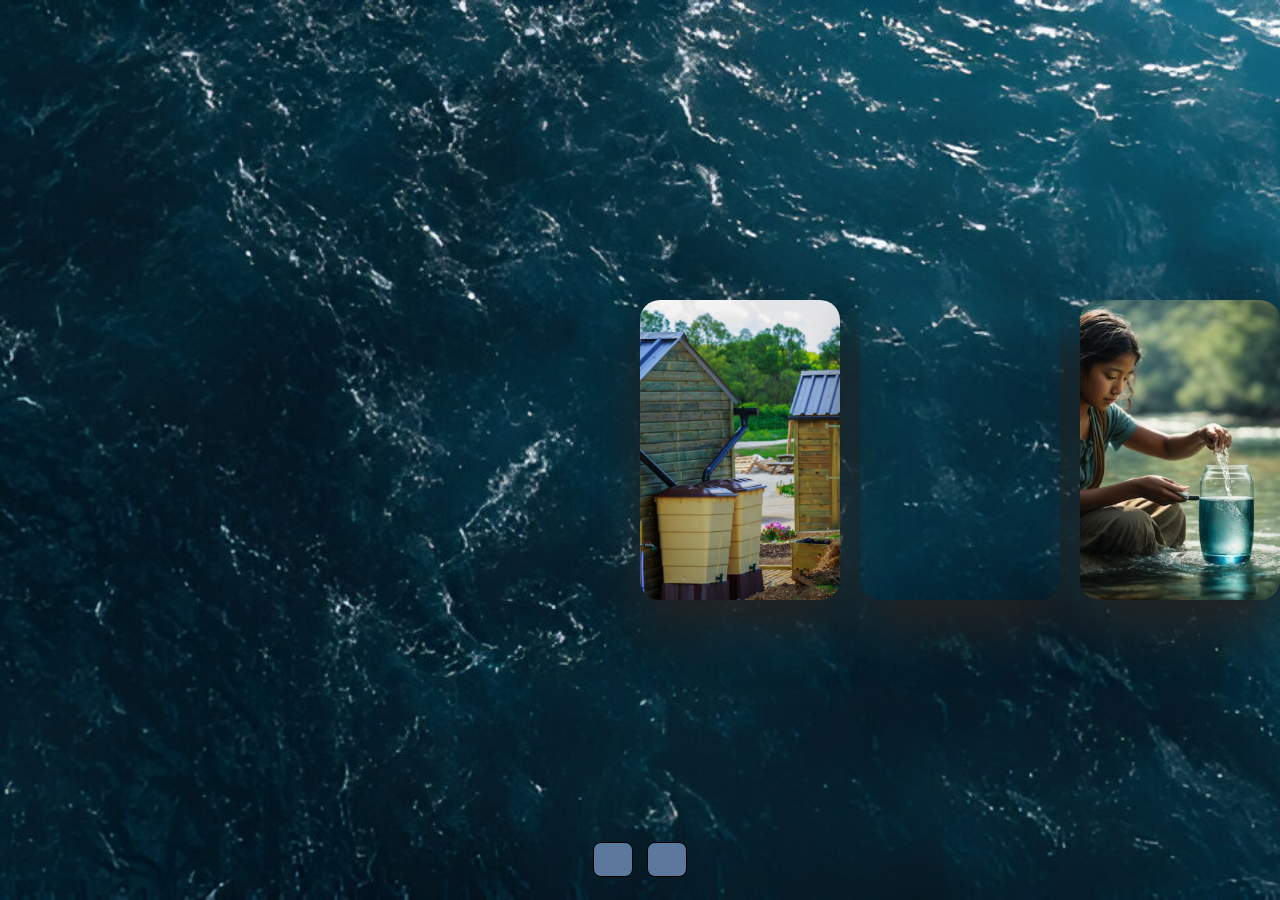
<file: image slider/index.html>
<!DOCTYPE html>
<html lang="en">
<head>
    <meta charset="UTF-8">
    <meta name="viewport" content="width=device-width, initial-scale=1.0">
    <title>Water Availability</title>
    <link rel="stylesheet" href="style.css">
    <meta name="viewport" content="width=device-width, initial-scale=1.0">
</head>
<body>
    <div class="container">
        <div class="slide">
            <div class="item" style="background-image: url(images/sona.jpg);">
                <div class="content">
                    <div class="name">Water Conservation Tips</div>
                    <div class="des">"Conserve water by fixing leaks, using water-efficient fixtures, and collecting rainwater. Limit shower time, water plants in the early morning, and choose native plants to reduce irrigation needs."</div>
                    <a href="Subpages/Water-Conservation.html"><button>See More</button></a>
                </div>
            </div>
            <div class="item" style="background-image: url(images/ocean.jpg);">
                <div class="content">
                    <div class="name">Local Water Sources</div>
                    <div class="des">"Discover and learn about nearby rivers, lakes, and groundwater sources. Understand their current health, importance to the ecosystem, and how community efforts can protect these vital water resources."</div>
                    <button>See More</button>
                </div>
            </div>
            <div class="item" style="background-image: url(images/water.jpg);">
                <div class="content">
                    <div class="name">Rainwater Harvesting</div>
                    <div class="des">"Rainwater harvesting captures and stores rain for later use, reducing dependency on groundwater. It’s an eco-friendly way to conserve water, suitable for irrigation, cleaning, and even drinking when properly filtered."</div>
                    <button>See More</button>
                </div>
            </div>
            <div class="item" style="background-image: url(https://i.ibb.co/Bq4Q0M8/img4.jpg);">
                <div class="content">
                    <div class="name">Community clean up</div>
                    <div class="des">"Join local community clean-ups to protect water sources from pollution. These events help restore rivers, lakes, and wetlands, improving water quality and preserving habitats for future generations."</div>
                    <button>See More</button>
                </div>
            </div>
            <div class="item" style="background-image: url(images/watwe.jpeg);">
                <div class="content">
                    <div class="name">Water Literacy Program</div>
                    <div class="des">"The Water Literacy Program educates communities on sustainable water practices, water cycle basics, and conservation techniques. It empowers individuals to make informed choices, fostering a culture of water stewardship."</div>
                    <button>See More</button>
                </div>
            </div>
            <div class="item" style="background-image: url(images/babu.jpg);">
                <div class="content">
                    <div class="name">Rainwater Harvesting Kit</div>
                    <div class="des">"A Rainwater Harvesting Kit provides essential tools to collect and store rainwater effectively. Kits often include filters, storage tanks, pipes, and connectors, making it easy to conserve water for household or garden use."</div>
                    <button>See More</button>
                </div>
            </div>
        </div>

        <div class="button">
            <button class="prev"><i class="fa-solid fa-arrow-left"></i></button>
            <button class="next"><i class="fa-solid fa-arrow-right"></i></button>
        </div>
    </div>

    <script src="script.js"></script>
</body>
</html>
</file>
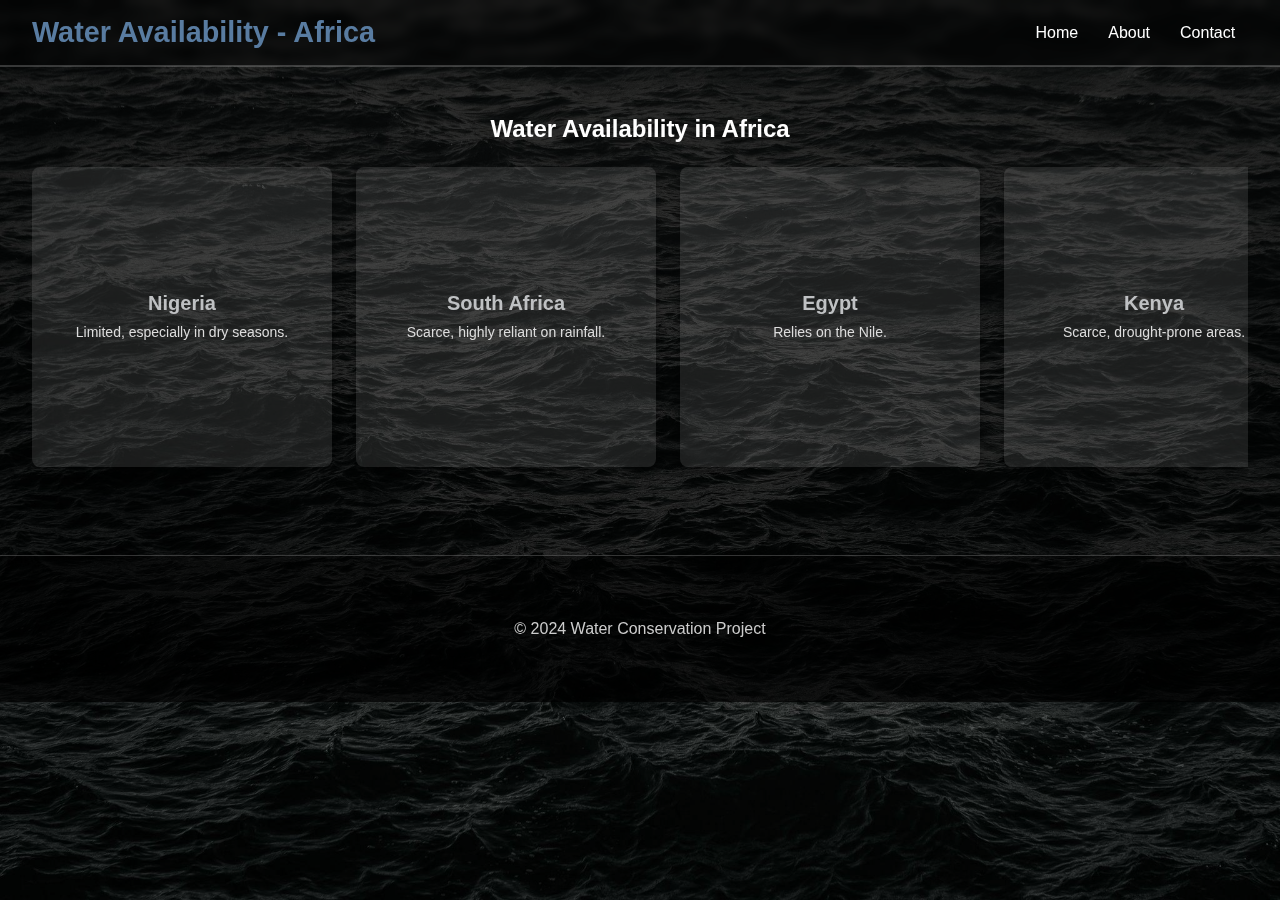
<file: region-africa.html>
<!DOCTYPE html>
<html lang="en">
<head>
    <meta charset="UTF-8">
    <meta name="viewport" content="width=device-width, initial-scale=1.0">
    <link rel="stylesheet" href="style.css">
    <title>Water Availability in Africa</title>
    <style>
        .modal { display: none; position: fixed; top: 0; left: 0; width: 100%; height: 100%; background-color: rgba(0, 0, 0, 0.8); justify-content: center; align-items: center; z-index: 10; }
        .modal-content { background: #fff; padding: 20px; border-radius: 10px; width: 80%; max-width: 500px; color: #000; text-align: left; }
        .close-btn { float: right; cursor: pointer; color: #333; }
    </style>
</head>
<body>
    <header>
        <div class="logo">Water Availability - Africa</div>
        <nav>
            <a href="index.html">Home</a>
            <a href="#about">About</a>
            <a href="#contact">Contact</a>
        </nav>
    </header>

    <section id="water-availability" class="water-data">
        <h2>Water Availability in Africa</h2>
        <div class="country-grid">
            <div class="country-card" onclick="openModal('modal-nigeria')">
                <div class="country-content">
                    <h3>Nigeria</h3>
                    <p>Limited, especially in dry seasons.</p>
                </div>
            </div>
            <div class="country-card" onclick="openModal('modal-southafrica')">
                <div class="country-content">
                    <h3>South Africa</h3>
                    <p>Scarce, highly reliant on rainfall.</p>
                </div>
            </div>
            <div class="country-card" onclick="openModal('modal-egypt')">
                <div class="country-content">
                    <h3>Egypt</h3>
                    <p>Relies on the Nile.</p>
                </div>
            </div>
            <div class="country-card" onclick="openModal('modal-kenya')">
                <div class="country-content">
                    <h3>Kenya</h3>
                    <p>Scarce, drought-prone areas.</p>
                </div>
            </div>
            <div class="country-card" onclick="openModal('modal-morocco')">
                <div class="country-content">
                    <h3>Morocco</h3>
                    <p>Low, dependent on rainfall.</p>
                </div>
            </div>
        </div>
    </section>

    <!-- Modals for Africa Countries -->
    <div id="modal-nigeria" class="modal">
        <div class="modal-content">
            <span class="close-btn" onclick="closeModal('modal-nigeria')">&times;</span>
            <h3>Nigeria</h3>
            <p><strong>Water Availability:</strong> Limited, especially in dry seasons.</p>
            <p><strong>Sources:</strong> Rivers, groundwater.</p>
            <p><strong>Challenges:</strong> Pollution, seasonal scarcity.</p>
            <p><strong>Management:</strong> Government-led urban water programs.</p>
        </div>
    </div>
    <div id="modal-southafrica" class="modal">
        <div class="modal-content">
            <span class="close-btn" onclick="closeModal('modal-southafrica')">&times;</span>
            <h3>South Africa</h3>
            <p><strong>Water Availability:</strong> Scarce, highly reliant on rainfall.</p>
            <p><strong>Sources:</strong> Dams, rivers.</p>
            <p><strong>Challenges:</strong> Drought, aging infrastructure.</p>
            <p><strong>Management:</strong> Advanced water conservation methods.</p>
        </div>
    </div>
    <div id="modal-egypt" class="modal">
        <div class="modal-content">
            <span class="close-btn" onclick="closeModal('modal-egypt')">&times;</span>
            <h3>Egypt</h3>
            <p><strong>Water Availability:</strong> Relies on the Nile.</p>
            <p><strong>Sources:</strong> Nile River.</p>
            <p><strong>Challenges:</strong> Pollution, water-intensive agriculture.</p>
            <p><strong>Management:</strong> Nile basin management policies.</p>
        </div>
    </div>
    <div id="modal-kenya" class="modal">
        <div class="modal-content">
            <span class="close-btn" onclick="closeModal('modal-kenya')">&times;</span>
            <h3>Kenya</h3>
            <p><strong>Water Availability:</strong> Scarce, drought-prone areas.</p>
            <p><strong>Sources:</strong> Rivers, lakes.</p>
            <p><strong>Challenges:</strong> Seasonal droughts, waterborne diseases.</p>
            <p><strong>Management:</strong> Rainwater harvesting programs.</p>
        </div>
    </div>
    <div id="modal-morocco" class="modal">
        <div class="modal-content">
            <span class="close-btn" onclick="closeModal('modal-morocco')">&times;</span>
            <h3>Morocco</h3>
            <p><strong>Water Availability:</strong> Low, dependent on rainfall.</p>
            <p><strong>Sources:</strong> Rivers, reservoirs.</p>
            <p><strong>Challenges:</strong> Climate change, pollution.</p>
            <p><strong>Management:</strong> Water-saving agricultural practices.</p>
        </div>
    </div>

    <footer>
        <p>&copy; 2024 Water Conservation Project</p>
    </footer>

    <!-- JavaScript for Modal -->
    <script>
        function openModal(modalId) {
            document.getElementById(modalId).style.display = 'flex';
        }

        function closeModal(modalId) {
            document.getElementById(modalId).style.display = 'none';
        }

        window.onclick = function(event) {
            const modals = document.querySelectorAll('.modal');
            modals.forEach(modal => {
                if (event.target === modal) {
                    modal.style.display = 'none';
                }
            });
        }
    </script>
</body>
</html>
</file>
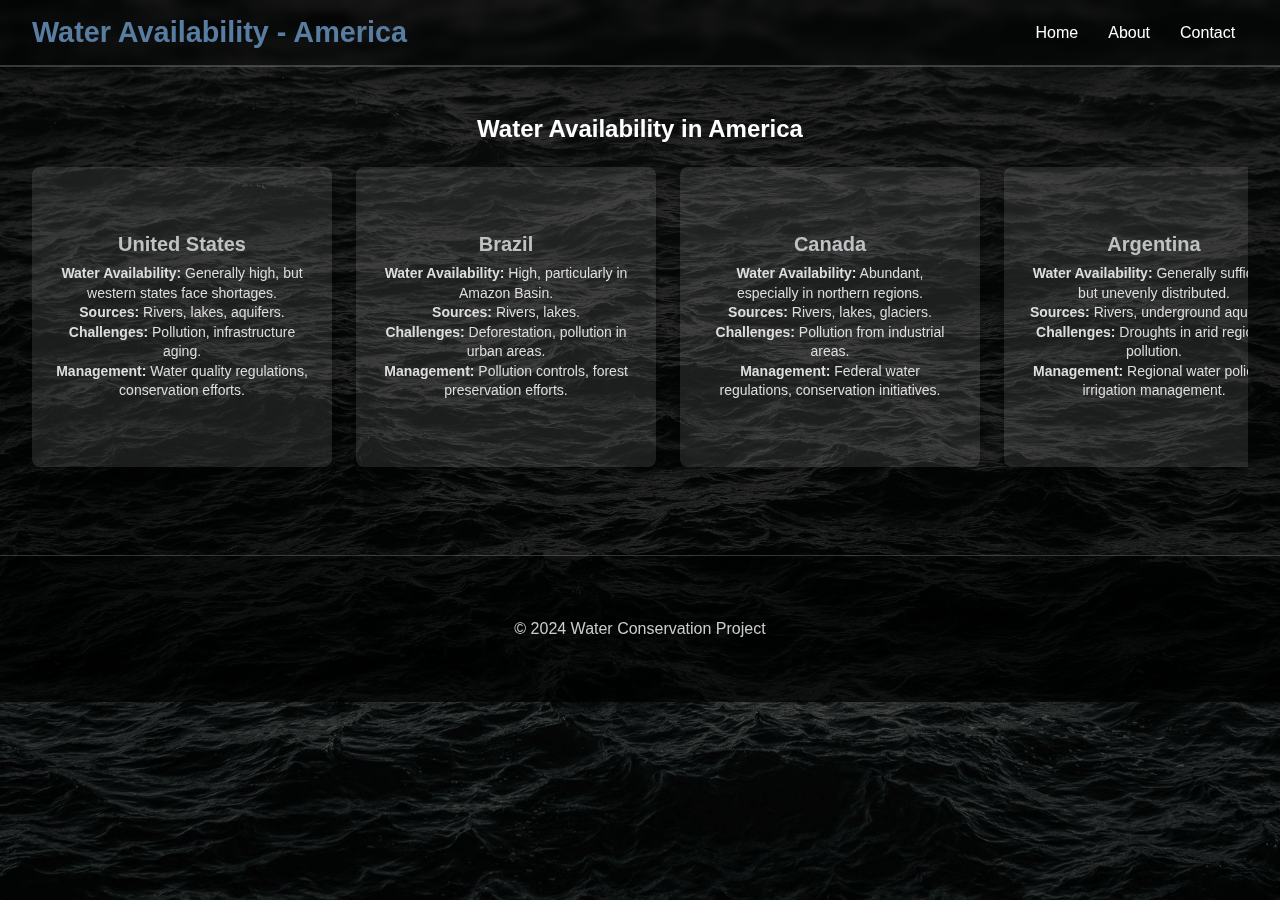
<file: region-america.html>
<!DOCTYPE html>
<html lang="en">
<head>
    <meta charset="UTF-8">
    <meta name="viewport" content="width=device-width, initial-scale=1.0">
    <link rel="stylesheet" href="style.css">
    <title>Water Availability in America</title>
</head>
<body>
    <header>
        <div class="logo">Water Availability - America</div>
        <nav>
            <a href="index.html">Home</a>
            <a href="#about">About</a>
            <a href="#contact">Contact</a>
        </nav>
    </header>

    <section id="water-availability" class="water-data">
        <h2>Water Availability in America</h2>
        <div class="country-grid">
            <div class="country-card">
                <div class="country-content">
                    <h3>United States</h3>
                    <p><strong>Water Availability:</strong> Generally high, but western states face shortages.</p>
                    <p><strong>Sources:</strong> Rivers, lakes, aquifers.</p>
                    <p><strong>Challenges:</strong> Pollution, infrastructure aging.</p>
                    <p><strong>Management:</strong> Water quality regulations, conservation efforts.</p>
                </div>
            </div>
            <div class="country-card">
                <div class="country-content">
                    <h3>Brazil</h3>
                    <p><strong>Water Availability:</strong> High, particularly in Amazon Basin.</p>
                    <p><strong>Sources:</strong> Rivers, lakes.</p>
                    <p><strong>Challenges:</strong> Deforestation, pollution in urban areas.</p>
                    <p><strong>Management:</strong> Pollution controls, forest preservation efforts.</p>
                </div>
            </div>
            <div class="country-card">
                <div class="country-content">
                    <h3>Canada</h3>
                    <p><strong>Water Availability:</strong> Abundant, especially in northern regions.</p>
                    <p><strong>Sources:</strong> Rivers, lakes, glaciers.</p>
                    <p><strong>Challenges:</strong> Pollution from industrial areas.</p>
                    <p><strong>Management:</strong> Federal water regulations, conservation initiatives.</p>
                </div>
            </div>
            <div class="country-card">
                <div class="country-content">
                    <h3>Argentina</h3>
                    <p><strong>Water Availability:</strong> Generally sufficient but unevenly distributed.</p>
                    <p><strong>Sources:</strong> Rivers, underground aquifers.</p>
                    <p><strong>Challenges:</strong> Droughts in arid regions, pollution.</p>
                    <p><strong>Management:</strong> Regional water policies, irrigation management.</p>
                </div>
            </div>
        
            <div class="country-card">
                <div class="country-content">
                    <h3>Mexico</h3>
                    <p><strong>Water Availability:</strong> Limited, with seasonal variability.</p>
                    <p><strong>Sources:</strong> Rivers, lakes, aquifers.</p>
                    <p><strong>Challenges:</strong> Over-extraction, pollution.</p>
                    <p><strong>Management:</strong> Water-saving initiatives, regulations on water use.</p>
                </div>
            </div>
  
    
    </section>

    <footer>
        <p>&copy; 2024 Water Conservation Project</p>
    </footer>
</body>
</html>
</file>
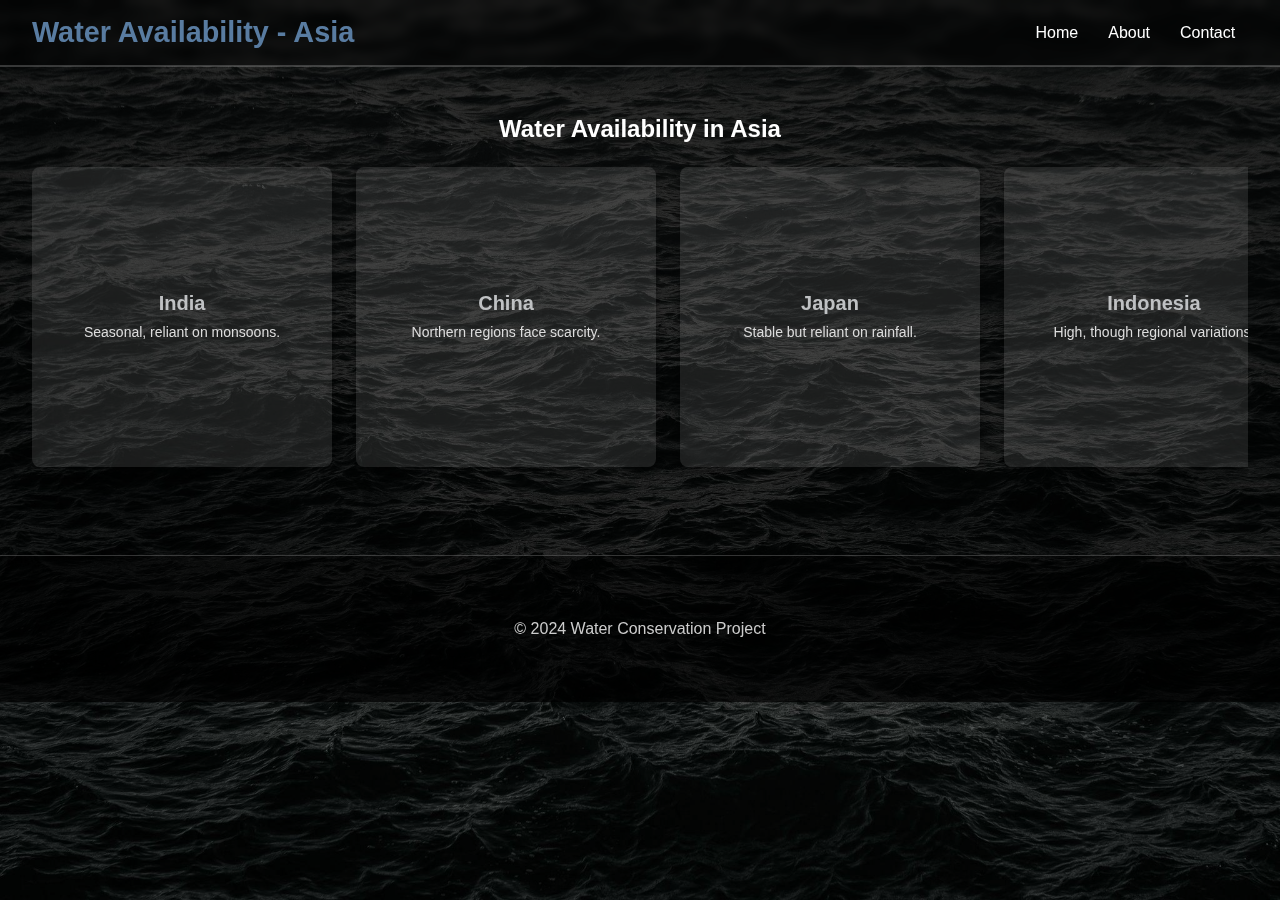
<file: region-asia.html>
<!DOCTYPE html>
<html lang="en">
<head>
    <meta charset="UTF-8">
    <meta name="viewport" content="width=device-width, initial-scale=1.0">
    <link rel="stylesheet" href="style.css">
    <title>Water Availability in Asia</title>
    <style>
        /* Modal Styling */
        .modal {
            display: none;
            position: fixed;
            top: 0;
            left: 0;
            width: 100%;
            height: 100%;
            background-color: rgba(0, 0, 0, 0.8);
            justify-content: center;
            align-items: center;
            z-index: 10;
        }

        .modal-content {
            background: #fff;
            padding: 20px;
            border-radius: 10px;
            width: 80%;
            max-width: 500px;
            color: #000;
            text-align: left;
        }

        .close-btn {
            float: right;
            cursor: pointer;
            color: #333;
        }
    </style>
</head>
<body>
    <header>
        <div class="logo">Water Availability - Asia</div>
        <nav>
            <a href="index.html">Home</a>
            <a href="#about">About</a>
            <a href="#contact">Contact</a>
        </nav>
    </header>

    <section id="water-availability" class="water-data">
        <h2>Water Availability in Asia</h2>
        <div class="country-grid">
            <!-- India -->
            <div class="country-card" onclick="openModal('modal-india')">
                <div class="country-content">
                    <h3>India</h3>
                    <p>Seasonal, reliant on monsoons.</p>
                </div>
            </div>
            <!-- China -->
            <div class="country-card" onclick="openModal('modal-china')">
                <div class="country-content">
                    <h3>China</h3>
                    <p>Northern regions face scarcity.</p>
                </div>
            </div>
            <!-- Japan -->
            <div class="country-card" onclick="openModal('modal-japan')">
                <div class="country-content">
                    <h3>Japan</h3>
                    <p>Stable but reliant on rainfall.</p>
                </div>
            </div>
            <!-- Indonesia -->
            <div class="country-card" onclick="openModal('modal-indonesia')">
                <div class="country-content">
                    <h3>Indonesia</h3>
                    <p>High, though regional variations.</p>
                </div>
            </div>
            <!-- Pakistan -->
            <div class="country-card" onclick="openModal('modal-pakistan')">
                <div class="country-content">
                    <h3>Pakistan</h3>
                    <p>Seasonal, facing shortages.</p>
                </div>
            </div>
        </div>
    </section>

    <!-- Modals for Each Country -->
    <!-- Modal for India -->
    <div id="modal-india" class="modal">
        <div class="modal-content">
            <span class="close-btn" onclick="closeModal('modal-india')">&times;</span>
            <h3>India</h3>
            <p><strong>Water Availability:</strong> Seasonal, reliant on monsoons.</p>
            <p><strong>Sources:</strong> Rivers, groundwater.</p>
            <p><strong>Challenges:</strong> Pollution, over-extraction of groundwater.</p>
            <p><strong>Management:</strong> National water management programs.</p>
        </div>
    </div>

    <!-- Modal for China -->
    <div id="modal-china" class="modal">
        <div class="modal-content">
            <span class="close-btn" onclick="closeModal('modal-china')">&times;</span>
            <h3>China</h3>
            <p><strong>Water Availability:</strong> Northern regions face scarcity.</p>
            <p><strong>Sources:</strong> Rivers, reservoirs.</p>
            <p><strong>Challenges:</strong> Industrial pollution, regional disparities.</p>
            <p><strong>Management:</strong> Water rights reforms, conservation efforts.</p>
        </div>
    </div>

    <!-- Modal for Japan -->
    <div id="modal-japan" class="modal">
        <div class="modal-content">
            <span class="close-btn" onclick="closeModal('modal-japan')">&times;</span>
            <h3>Japan</h3>
            <p><strong>Water Availability:</strong> Stable but reliant on rainfall.</p>
            <p><strong>Sources:</strong> Rivers, reservoirs.</p>
            <p><strong>Challenges:</strong> Pollution, natural disasters.</p>
            <p><strong>Management:</strong> Strict water quality standards.</p>
        </div>
    </div>

    <!-- Modal for Indonesia -->
    <div id="modal-indonesia" class="modal">
        <div class="modal-content">
            <span class="close-btn" onclick="closeModal('modal-indonesia')">&times;</span>
            <h3>Indonesia</h3>
            <p><strong>Water Availability:</strong> High, though regional variations.</p>
            <p><strong>Sources:</strong> Rainwater, rivers.</p>
            <p><strong>Challenges:</strong> Pollution, deforestation.</p>
            <p><strong>Management:</strong> Community water conservation programs.</p>
        </div>
    </div>

    <!-- Modal for Pakistan -->
    <div id="modal-pakistan" class="modal">
        <div class="modal-content">
            <span class="close-btn" onclick="closeModal('modal-pakistan')">&times;</span>
            <h3>Pakistan</h3>
            <p><strong>Water Availability:</strong> Seasonal, facing shortages.</p>
            <p><strong>Sources:</strong> Indus River, groundwater.</p>
            <p><strong>Challenges:</strong> Overuse, pollution.</p>
            <p><strong>Management:</strong> Water conservation initiatives.</p>
        </div>
    </div>

    <footer>
        <p>&copy; 2024 Water Conservation Project</p>
    </footer>

    <!-- JavaScript for Modal -->
    <script>
        function openModal(modalId) {
            document.getElementById(modalId).style.display = 'flex';
        }

        function closeModal(modalId) {
            document.getElementById(modalId).style.display = 'none';
        }

        // Close modal when clicking outside of the modal content
        window.onclick = function(event) {
            const modals = document.querySelectorAll('.modal');
            modals.forEach(modal => {
                if (event.target === modal) {
                    modal.style.display = 'none';
                }
            });
        }
    </script>
</body>
</html>
</file>
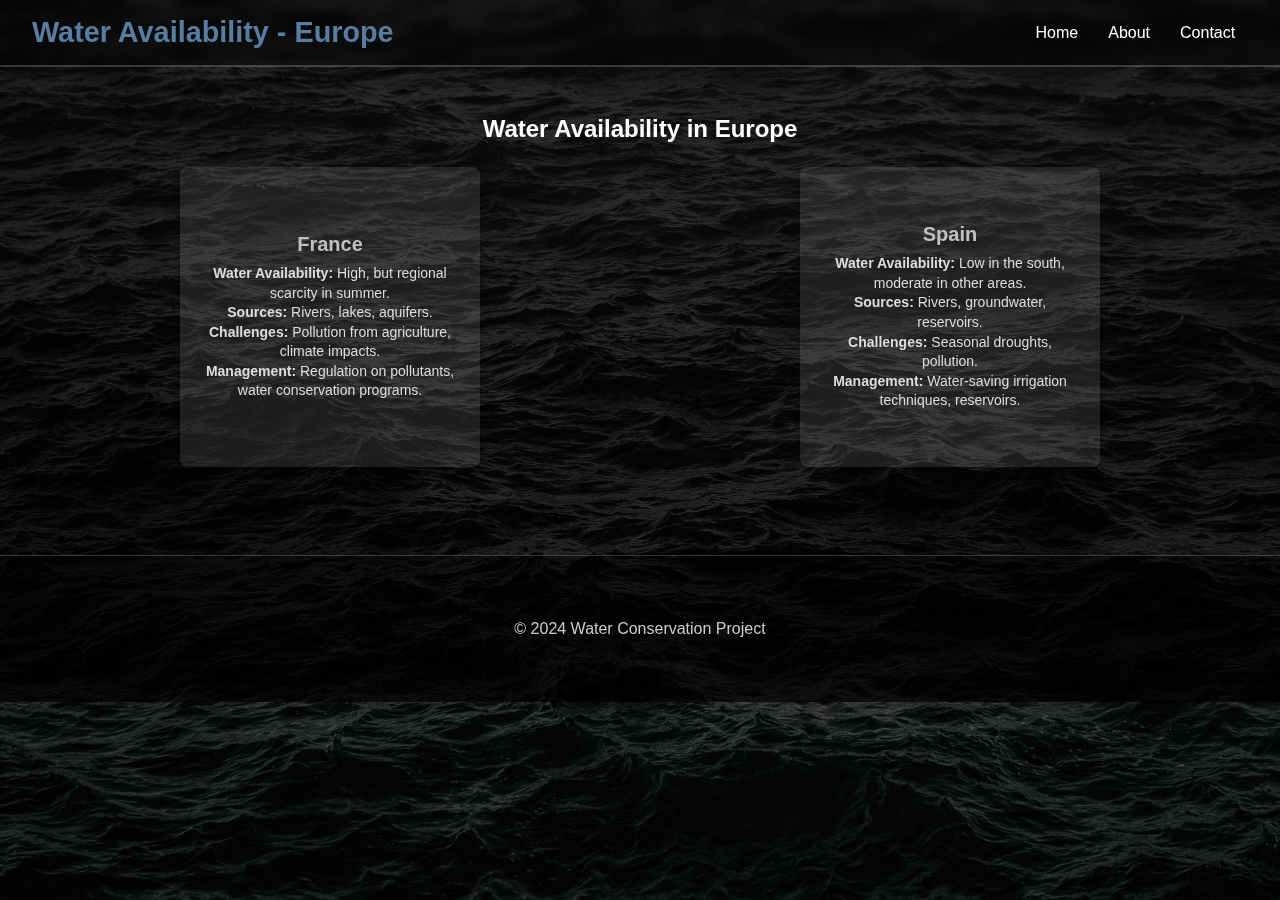
<file: region-europe.html>
<!DOCTYPE html>
<html lang="en">
<head>
    <meta charset="UTF-8">
    <meta name="viewport" content="width=device-width, initial-scale=1.0">
    <link rel="stylesheet" href="style.css">
    <title>Water Availability in Europe</title>
</head>
<body>
    <header>
        <div class="logo">Water Availability - Europe</div>
        <nav>
            <a href="index.html">Home</a>
            <a href="#about">About</a>
            <a href="#contact">Contact</a>
        </nav>
    </header>

    <section id="water-availability" class="water-data">
        <h2>Water Availability in Europe</h2>
        <div class="country-grid">
            <div class="country-card">
                <div class="country-content">
                    <h3>France</h3>
                    <p><strong>Water Availability:</strong> High, but regional scarcity in summer.</p>
                    <p><strong>Sources:</strong> Rivers, lakes, aquifers.</p>
                    <p><strong>Challenges:</strong> Pollution from agriculture, climate impacts.</p>
                    <p><strong>Management:</strong> Regulation on pollutants, water conservation programs.</p>
                </div>
            </div>
            <div class="country-card">
                <div class="country-content">
                    <h3>Spain</h3>
                    <p><strong>Water Availability:</strong> Low in the south, moderate in other areas.</p>
                    <p><strong>Sources:</strong> Rivers, groundwater, reservoirs.</p>
                    <p><strong>Challenges:</strong> Seasonal droughts, pollution.</p>
                    <p><strong>Management:</strong> Water-saving irrigation techniques, reservoirs.</p>
                </div>
            </div>
            <!-- Continue adding other European countries -->
        </div>
    </section>

    <footer>
        <p>&copy; 2024 Water Conservation Project</p>
    </footer>
</body>
</html>
</file>
<file: image slider/style.css>
*{
    margin: 0;
    padding: 0;
    box-sizing: border-box;
}

body{
    background: #174f59; 
    overflow: hidden;
}

@media (max-width: 480px) {
    /* Styles for mobile screens */
}


.container{
    position: absolute;
    top: 50%;
    left: 50%;
    transform: translate(-50%, -50%);
    width: 100%;
    height: 100%;
    background: #5c789c; 
    box-shadow: 0 30px 50px #111; }

.container .slide .item{
    width: 200px;
    height: 300px;
    position: absolute;
    top: 50%;
    transform: translate(0, -50%);
    border-radius: 20px;
    box-shadow: 0 30px 50px #222222;
    background-position: 50% 50%;
    background-size: cover;
    display: inline-block;
    transition: 0.5s;
}

.slide .item:nth-child(1),
.slide .item:nth-child(2){
    top: 0;
    left: 0;
    transform: translate(0, 0);
    border-radius: 0;
    width: 100%;
    height: 100%;
}

.slide .item:nth-child(3){
    left: 50%;
}
.slide .item:nth-child(4){
    left: calc(50% + 220px);
}
.slide .item:nth-child(5){
    left: calc(50% + 440px);
}

.slide .item:nth-child(n + 6){
    left: calc(50% + 660px);
    opacity: 0;
}

.item .content{
    position: absolute;
    top: 50%;
    left: 100px;
    width: 300px;
    text-align: left;
    color: #eee;
    transform: translate(0, -50%);
    font-family: system-ui;
    display: none;
}

.content button:hover {
    color: #FFFFFF;
    background-color: #FF8C00;
}

.slide .item:nth-child(2) .content{
    display: block;
}


.content .name{
    font-size: 40px;
    text-transform: uppercase;
    font-weight: bold;
    opacity: 0;
    animation: animate 1s ease-in-out 1 forwards;
}

.content .des{
    margin-top: 10px;
    margin-bottom: 20px;
    opacity: 0;
    animation: animate 1s ease-in-out 0.3s 1 forwards;
}

.content button{
    padding: 10px 20px;
    border: none;
    cursor: pointer;
    opacity: 0;
    animation: animate 1s ease-in-out 0.6s 1 forwards;
}

@keyframes animate {
    from{
        opacity: 0;
        transform: translate(0, 100px);
        filter: blur(33px);
    }

    to{
        opacity: 1;
        transform: translate(0);
        filter: blur(0);
    }
}

.button{
    width: 100%;
    text-align: center;
    position: absolute;
    color: #5c789c;
    bottom: 20px;
}

.button button{
    width: 40px;
    height: 35px;
    border-radius: 8px;
    border: none;
    background-color: #5c789c;
    cursor: pointer;
    color: #000;
    margin: 0 5px;
    border: 1px solid #000;
    transition: 0.3s;
}

.button button:hover{
    background: #ff7b00;
    color: #5c789c;

}
</file>
<file: style.css>
* {
    margin: 0;
    padding: 0;
    box-sizing: border-box;
    scroll-behavior: smooth;
}

body {
    font-family: Arial, sans-serif;
    color: #fff;
    background-color: #0a0a0a;
}

body::before {
    content: "";
    background: url(images/o3.jpg) no-repeat center center/cover;
    position: fixed;
    top: 0;
    left: 0;
    width: 100vw;
    height: 100vh;
    z-index: -1;
    filter: brightness(60%);
}

/* Base styles */
header {
    display: flex;
    justify-content: space-between;
    align-items: center;
    padding: 1rem 2rem;
    background-color: rgba(0, 0, 0, 0.7);
    border-bottom: 1px solid rgba(255, 255, 255, 0.2);
    backdrop-filter: blur(5px);
    flex-wrap: wrap;
}

header .logo {
    font-size: 1.8rem;
    font-family: 'Montserrat', sans-serif;
    color: #597ca1;
    font-weight: 700;
    cursor: pointer;
}

header nav a {
    margin: 0 0.8rem;
    color: #fff;
    text-decoration: none;
    transition: color 0.3s;
}

header nav a:hover {
    color: #1e90ff;
}

/* Responsive adjustments for header */
@media (max-width: 768px) {
    header {
        flex-direction: column;
        padding: 1rem;
    }

    header > * {
        margin: 0.5rem 0;
    }
}

/* Hero Section */
.hero {
    display: flex;
    flex-direction: column;
    align-items: center;
    padding: 4rem 2rem;
    text-align: center;
    background: rgba(0, 0, 0, 0.4);
    border-radius: 15px;
    margin: 2rem auto;
    max-width: 90vw;
    animation: fadeIn 1s ease-out;
}

.hero-content h1 {
    font-size: 2.5rem;
    margin-bottom: 1rem;
}

.hero-content p {
    margin-bottom: 1.5rem;
}

.hero-content button {
    background: #425c77;
    padding: 0.7rem 1.2rem;
    border: none;
    cursor: pointer;
    border-radius: 8px;
    font-size: 1.2rem;
    font-family: 'Montserrat', sans-serif;
    color: #f9f9f9;
    font-weight: 700;
    transition: background 0.3s, transform 0.3s;
}

.hero-content button:hover {
    background: #0f5a8a;
    transform: scale(1.1);
}

@media (max-width: 480px) {
    .hero-content h1 {
        font-size: 1.6rem;
    }

    .hero-content p {
        font-size: 1rem;
    }
}

/* Hero Links */
.hero-links {
    display: flex;
    flex-direction: row;
    justify-content: space-around;
    margin-top: 2rem;
    width: 100%;
    max-width: 700px;
}

.hero-links .link {
    background-color: rgba(255, 255, 255, 0.1);
    padding: 0.5rem 1rem;
    margin: 0 0.5rem;
    cursor: pointer;
    border-radius: 8px;
    text-align: center;
    font-weight: bold;
    transition: background 0.3s;
}

.hero-links .link:hover {
    background-color: rgba(255, 255, 255, 0.2);
    color: #1e90ff;
    transform: translateY(-5px);
}

/* Stack links vertically on smaller screens */
@media (max-width: 768px) {
    .hero-links {
        flex-direction: column;
        align-items: center;
        gap: 0.8rem;
    }

    .hero-links .link {
        width: 100%; /* Full width in vertical layout */
        max-width: 250px; /* Optional: Adds padding from edges */
    }
}
/* Services Section */
.services {
    display: flex;
    flex-wrap: wrap;
    justify-content: center;
    padding: 3rem 2rem;
    background-color: rgba(0, 0, 0, 0.5);
}

.service-card {
    background-color: rgba(255, 255, 255, 0.1);
    padding: 1.5rem;
    margin: 1rem;
    width: calc(100% / 3 - 2rem);
    text-align: center;
    border-radius: 8px;
    transition: transform 0.3s;
    box-shadow: 0 4px 8px rgba(0, 0, 0, 0.3);
}

.service-card:hover {
    transform: translateY(-10px);
    background-color: rgba(255, 255, 255, 0.2);
}

@media (max-width: 1024px) {
    .service-card {
        width: calc(50% - 2rem);
    }
}

@media (max-width: 768px) {
    .service-card {
        width: 90%;
    }
}

/* Project Team Section */
.project-team {
    padding: 3rem 2rem;
    text-align: center;
    background-color: rgba(0, 0, 0, 0.5);
    border-top: 1px solid rgba(255, 255, 255, 0.2);
}

.team-member {
    display: inline-block;
    width: calc(80% / 3 - 2rem);
    margin: 1rem;
    background-color: rgba(255, 255, 255, 0.1);
    padding: 1rem;
    border-radius: 8px;
    transition: transform 0.3s, background-color 0.3s;
}

.team-member img {
    width: 130px;
    height: 130px;
    object-fit: cover;
    border-radius: 50%;
    margin: auto;
}

@media (max-width: 768px) {
    .team-member {
        width: 90%;
        margin: 0.5rem auto;
    }
}

/* Footer */
footer {
    background-color: rgba(0, 0, 0, 0.7);
    text-align: center;
    padding: 4rem;
    color: #ccc;
    border-top: 1px solid rgba(255, 255, 255, 0.2);
}

@keyframes fadeIn {
    from { opacity: 0; transform: translateY(10px); }
    to { opacity: 1; transform: translateY(0); }
}

/* Wrapper */
.wrapper {
    display: inline-flex;
    color: #000;
    list-style: none;
    margin: auto;
    flex-wrap: wrap;
    justify-content: center;
}

.wrapper {
    display: inline-flex;
    color: #000000;
    list-style: none;
    margin: auto;
    }

.wrapper .icon {
    position: relative;
    background: #88a1ae;
    border-radius: 50%;
    padding: 15px;
    margin: 10px;
    width: 50px;
    height: 50px;
    font-size: 18px;
    display: flex;
    justify-content: center;
    align-items: center;
    flex-direction: column;
    box-shadow: 0 10px 10px rgba(0, 0, 0, 0.346);
    cursor: pointer;
    transition: all 0.2s cubic-bezier(0.68, -0.55, 0.265, 1.55);
}

.wrapper .tooltip {
    position: absolute;
    top: 0;
    font-size: 14px;
    background-color: #ffffff;
    color: #ffffff;
    padding: 5px 8px;
    border-radius: 5px;
    box-shadow: 0 10px 10px rgb(0, 0, 0);
    opacity: 0;
    pointer-events: none;
    transition: all 0.3s cubic-bezier(0.68, -0.55, 0.265, 1.55);
}
.wrapper .tooltip::before {
    position: absolute;
    content: "";
    height: 8px;
    width: 8px;
    background: #ffffff;
    bottom: -3px;
    left: 50%;
    transform: translate(-50%) rotate(45deg);
    transition: all 0.3s cubic-bezier(0.68, -0.55, 0.265, 1.55);
}

.wrapper .icon:hover .tooltip {
    top: -45px;
    opacity: 1;
    visibility: visible;
    pointer-events: auto;
}

.wrapper .icon:hover span,
.wrapper .icon:hover .tooltip {
    text-shadow: 0px -1px 0px rgb(0, 0, 0);
}

.wrapper .facebook:hover,
.wrapper .facebook:hover .tooltip,
.wrapper .facebook:hover .tooltip::before {
    background: #1877F2;
    color: #fff;
}

.wrapper .twitter:hover,
.wrapper .twitter:hover .tooltip,
.wrapper .twitter:hover .tooltip::before {
    background: #000;
    color: #fff;
}

.wrapper .instagram:hover,
.wrapper .instagram:hover .tooltip,
.wrapper .instagram:hover .tooltip::before {
    background: #e94261;
    color: #ffffff;
}

.wrapper .github:hover,
.wrapper .github:hover .tooltip,
.wrapper .github:hover .tooltip::before {
    background: #333333;
    color: #ffffff;
}

.wrapper .youtube:hover,
.wrapper .youtube:hover .tooltip,
.wrapper .youtube:hover .tooltip::before {
    background: #CD201F;
    color: #ffffff;
}


.contact{
    margin-bottom: 1%;
}

.water-data {
    padding: 3rem 2rem;
    text-align: center;
    background-color: rgba(0, 0, 0, 0.5);
    border-top: 1px solid rgba(255, 255, 255, 0.2);
}

.data-info {
    background-color: rgba(255, 255, 255, 0.1);
    padding: 2rem;
    margin: 1.5rem 0;
    width: 100%;
    max-width: 900px;
    margin: 1.5rem auto;
    border-radius: 8px;
    box-shadow: 0 4px 8px rgba(0, 0, 0, 0.3);
    transition: transform 0.3s;
}

.data-info:nth-child(even) {
    background-color: rgba(255, 255, 255, 0.15);
}

.data-info:hover {
    transform: translateY(-10px);
}

.data-info h3 {
    color: #bfc1c3;
    font-size: 24px;
    margin-bottom: 0.5rem;
}

.data-info p {
    color: #ddd;
    font-size: 16px;
    line-height: 1.6;
}

.data-info a {
    color: #1e90ff;
    font-weight: bold;
    text-decoration: underline;
}

.highlight {
    color: #647790; /* Change text color to orange */
    font-weight: bold; /* Make the text bold */
}


/* countries*/

/* Water Availability Section with Country Cards */
.water-data {
    padding: 3rem 2rem;
    text-align: center;
    background-color: rgba(0, 0, 0, 0.5);
}

.country-card {
    display: flex;
    flex-direction: row;
    align-items: center;
    background-color: rgba(255, 255, 255, 0.1);
    padding: 1.5rem;
    margin: 1.5rem 0;
    max-width: 900px;
    margin: 1.5rem auto;
    border-radius: 8px;
    box-shadow: 0 4px 8px rgba(0, 0, 0, 0.3);
    transition: transform 0.3s;
    color: #ddd;
}

.country-card:hover {
    transform: translateY(-5px);
    background-color: rgba(255, 255, 255, 0.2);
}

.country-img {
    width: 200px;
    height: 150px;
    object-fit: cover;
    border-radius: 8px;
    margin-right: 1.5rem;
}

.country-content h3 {
    color: #bfc1c3;
    font-size: 24px;
    margin-bottom: 0.5rem;
}

.country-content p {
    font-size: 16px;
    line-height: 1.6;
}

@media (max-width: 768px) {
    .country-card {
        flex-direction: column;
        align-items: center;
    }

    .country-img {
        margin: 0 0 1rem 0;
        width: 100%;
    }
}

.country-grid a {
    text-decoration: none; /* Remove underline from the link */
    color: inherit; /* Inherit text color */
}

.country-card {
    width: 300px;
    height: 300px;  /* Square box */
    display: flex;
    flex-direction: column;
    justify-content: center; /* Center text vertically */
    align-items: center;     /* Center text horizontally */
    background-color: rgba(255, 255, 255, 0.1);
    padding: 1.5rem;
    border-radius: 8px;
    box-shadow: 0 4px 8px rgba(0, 0, 0, 0.3);
    transition: transform 0.3s;
    color: #ddd;
    text-align: center; /* Center-align text within the box */
}

.country-card:hover {
    transform: translateY(-5px);
    background-color: rgba(255, 255, 255, 0.2);
}


.country-grid {
    display: flex;
    gap: 1.5rem;
    overflow-x: auto; /* Enable horizontal scrolling */
    padding-bottom: 1rem; /* Add padding for scroll visibility */
    scroll-snap-type: x mandatory; /* Smooth snap scrolling */
}

.country-card {
    min-width: 300px; /* Fixed width for consistent box size */
    height: 300px; /* Square box */
    display: flex;
    flex-direction: column;
    justify-content: center;
    align-items: center;
    background-color: rgba(255, 255, 255, 0.1);
    padding: 1.5rem;
    border-radius: 8px;
    box-shadow: 0 4px 8px rgba(0, 0, 0, 0.3);
    transition: transform 0.3s;
    color: #ddd;
    text-align: center;
    scroll-snap-align: center; /* Center box on scroll */
}

.country-card:hover {
    transform: translateY(-5px);
    background-color: rgba(255, 255, 255, 0.2);
}

/* Adjust inner text styles */
.country-content h3 {
    color: #bfc1c3;
    font-size: 20px;
    margin-bottom: 0.5rem;
}

.country-content p {
    font-size: 14px;
    line-height: 1.4;
}


/* Title for Water Availability in America */
.water-data .title {
    font-size: 28px;
    text-align: center;
    margin-bottom: 1rem;
}

iframe {
    filter: invert(1) hue-rotate(180deg);
}
.iframe-container {
    position: relative;
    width: 100%;
    height: 600px;
}

.iframe-container iframe {
    width: 100%;
    height: 100%;
    border: 0;
}

.iframe-container .iframe-overlay {
    position: absolute;
    top: 0;
    left: 0;
    width: 100%;
    height: 100%;
    background-color: rgba(28, 37, 54, 0.4); /* Dark blue tone with 40% opacity */
        pointer-events: none;
}
.header__title{
text-size-adjust: 100%;
overflow-wrap: break-word;

color: rgb(127, 141, 157);
box-sizing: border-box;
font-family: "Playfair Display", Georgia, "Times New Roman", "Liberation Serif", serif;
line-height: 1.2;
font-weight: 600;
letter-spacing: -0.01rem;
display: inline;
margin: 0px 16px 40px 0px;
font-size: 2.5rem;

}
</file>
